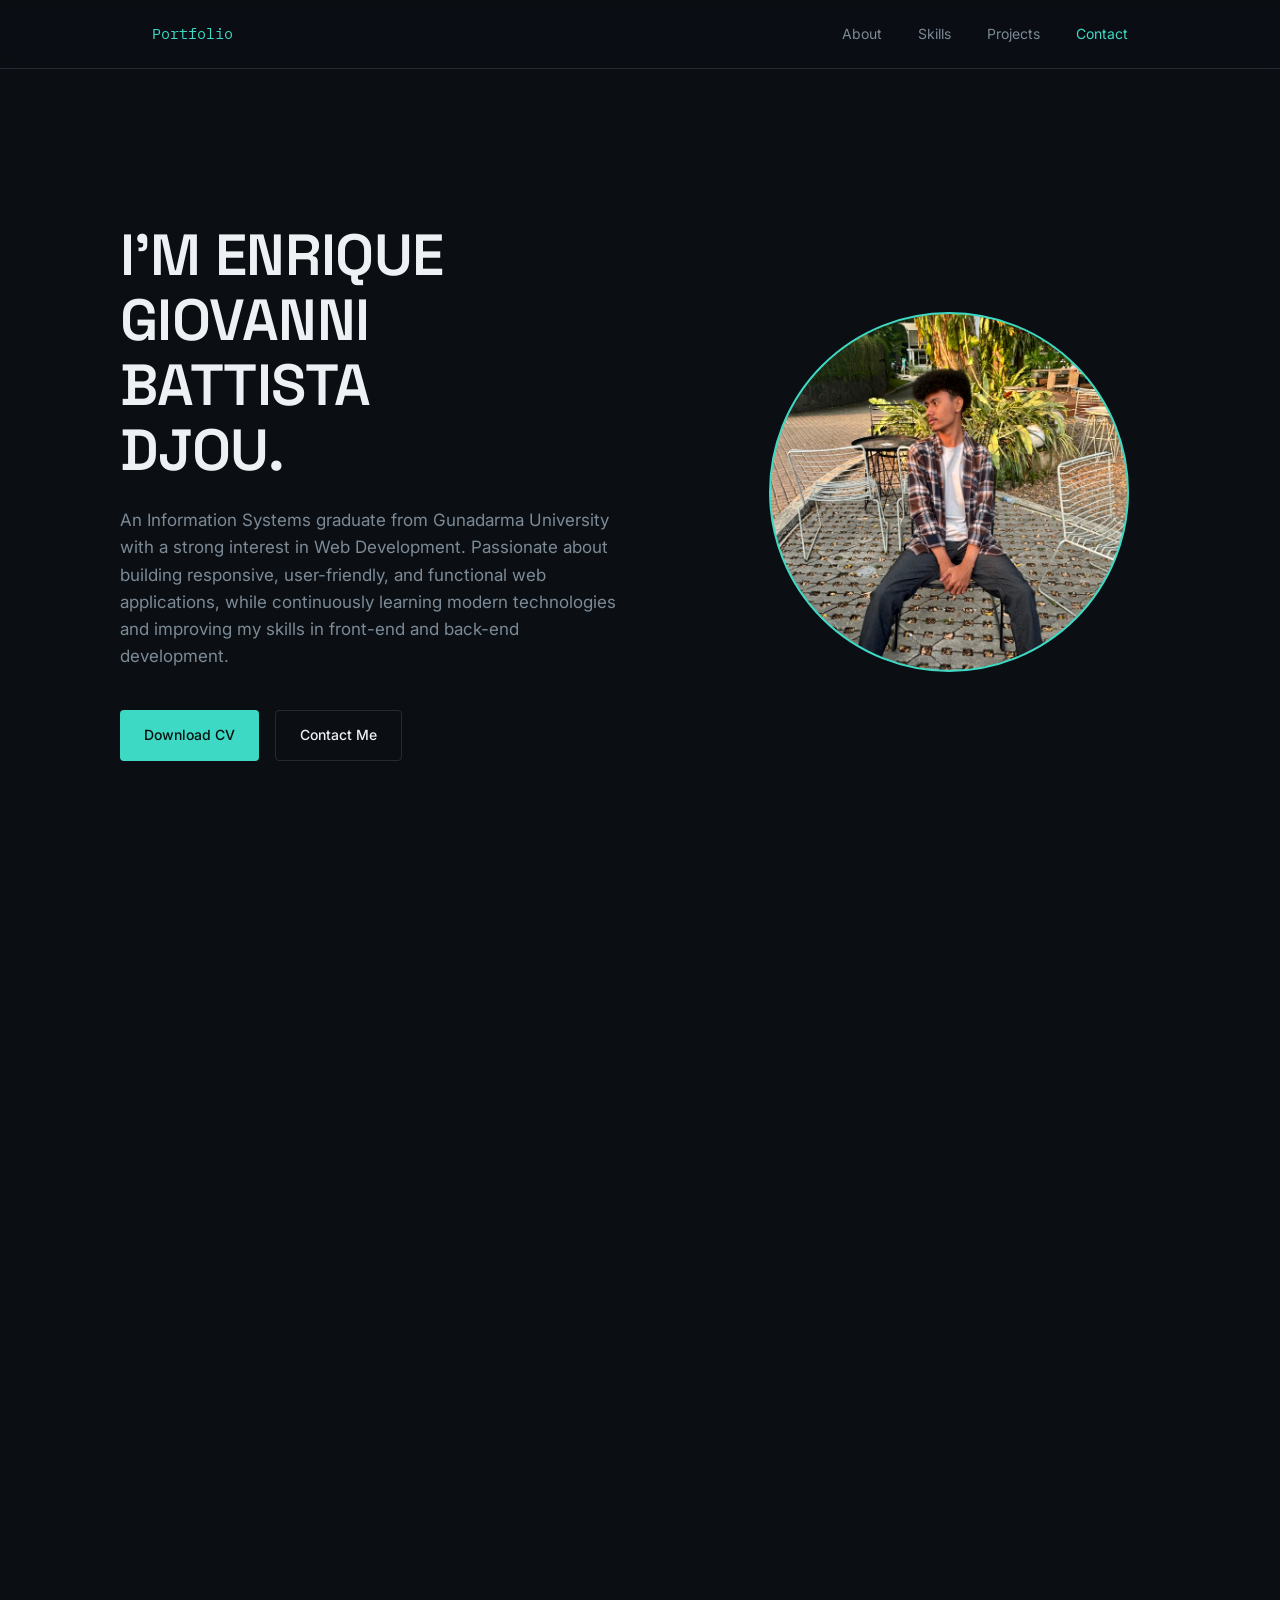
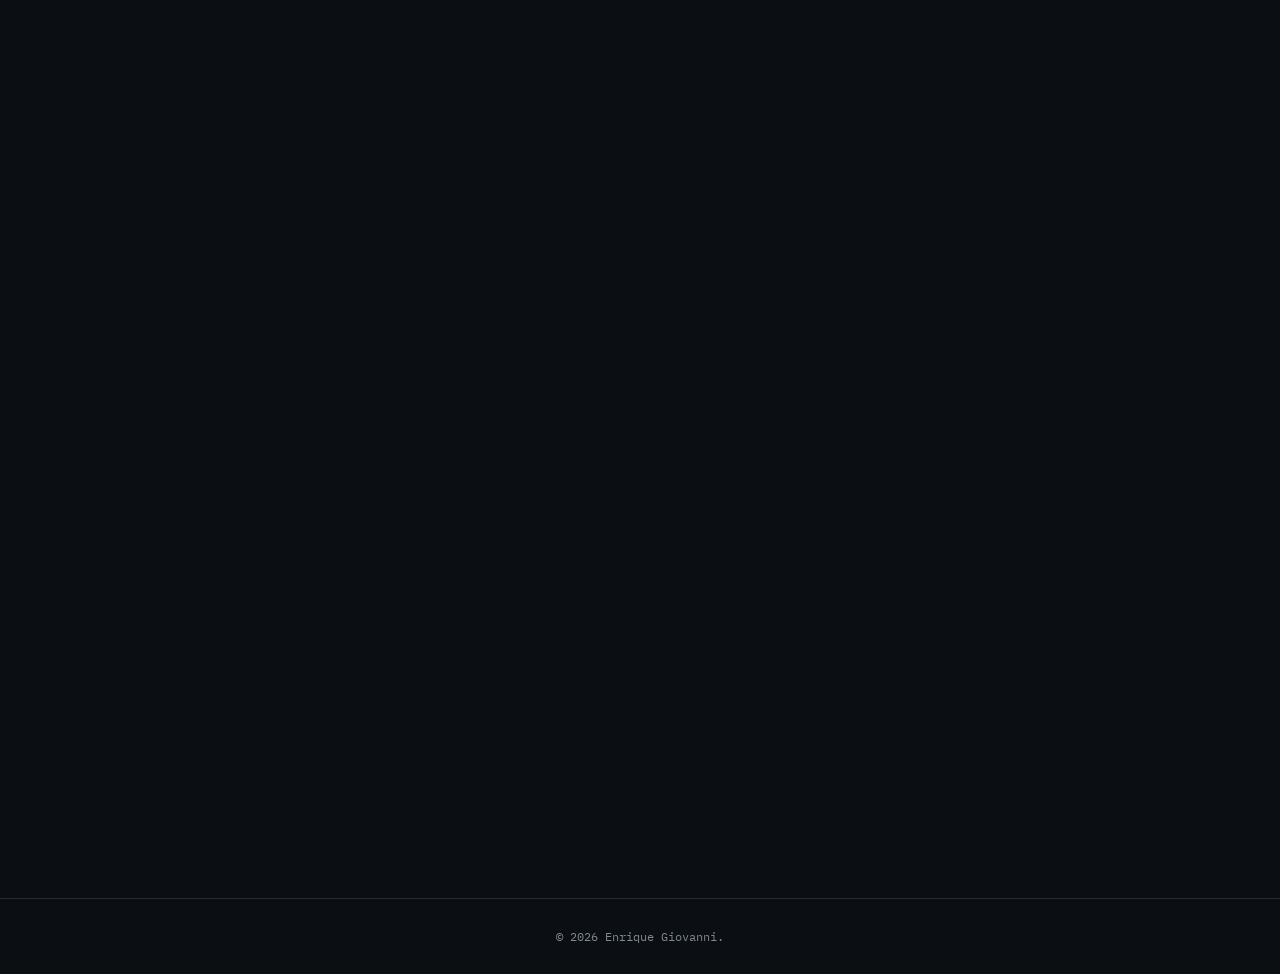
<file: index.html>
<!DOCTYPE html>
<html lang="id">

<head>
  <meta charset="UTF-8">
  <meta name="viewport" content="width=device-width, initial-scale=1.0">
  <title>Enrique Giovanni</title>
  <link rel="preconnect" href="https://fonts.googleapis.com">
  <link rel="preconnect" href="https://fonts.gstatic.com" crossorigin>
  <link
    href="https://fonts.googleapis.com/css2?family=Space+Grotesk:wght@400;500;600;700&family=Inter:wght@400;500;600&family=IBM+Plex+Mono:wght@400;500&display=swap"
    rel="stylesheet">
  <style>
    :root {
      --bg: #0B0F14;
      --surface: #141B22;
      --border: #232C35;
      --text: #EDF1F4;
      --text-muted: #7C8A96;
      --accent: #3ED9C4;
      --accent-dim: #2A9587;
      --font-display: 'Space Grotesk', sans-serif;
      --font-body: 'Inter', sans-serif;
      --font-mono: 'IBM Plex Mono', monospace;
    }

    * {
      margin: 0;
      padding: 0;
      box-sizing: border-box;
    }

    html {
      scroll-behavior: smooth;
    }

    body {
      background: var(--bg);
      color: var(--text);
      font-family: var(--font-body);
      line-height: 1.6;
      overflow-x: hidden;
    }

    @media (prefers-reduced-motion: reduce) {
      html {
        scroll-behavior: auto;
      }

      * {
        animation-duration: 0.01ms !important;
        transition-duration: 0.01ms !important;
      }
    }

    a {
      color: inherit;
      text-decoration: none;
    }

    :focus-visible {
      outline: 2px solid var(--accent);
      outline-offset: 3px;
    }

    .wrap {
      max-width: 1040px;
      margin: 0 auto;
      padding: 0 32px;
    }

    section {
      padding: 120px 0;
    }

    /* ---------- NAV ---------- */
    nav {
      position: sticky;
      top: 0;
      z-index: 50;
      background: rgba(11, 15, 20, 0.85);
      backdrop-filter: blur(8px);
      border-bottom: 1px solid var(--border);
    }

    nav .wrap {
      display: flex;
      justify-content: space-between;
      align-items: center;
      height: 68px;
      position: relative;
    }

    .nav-mark {
      font-family: var(--font-mono);
      font-size: 15px;
      color: var(--accent);
    }

    .nav-links {
      display: flex;
      gap: 36px;
      font-size: 14px;
      color: var(--text-muted);
    }

    .nav-links a {
      transition: color 0.15s ease;
    }

    .nav-links a:hover {
      color: var(--text);
    }

    /* Hamburger */
    .nav-toggle {
      display: none;
      flex-direction: column;
      justify-content: center;
      gap: 5px;
      width: 36px;
      height: 36px;
      background: none;
      border: none;
      cursor: pointer;
      padding: 4px;
      z-index: 60;
    }

    .nav-toggle span {
      display: block;
      height: 2px;
      background: var(--text);
      border-radius: 2px;
      transition: transform 0.3s ease, opacity 0.3s ease, width 0.3s ease;
      transform-origin: center;
    }

    .nav-toggle span:nth-child(2) {
      width: 70%;
      margin-left: auto;
    }

    .nav-toggle.is-open span:nth-child(1) {
      transform: translateY(7px) rotate(45deg);
    }

    .nav-toggle.is-open span:nth-child(2) {
      opacity: 0;
      width: 0;
    }

    .nav-toggle.is-open span:nth-child(3) {
      transform: translateY(-7px) rotate(-45deg);
    }

    /* Mobile drawer */
    .nav-drawer {
      display: none;
      position: fixed;
      inset: 68px 0 0 0;
      background: rgba(11, 15, 20, 0.97);
      backdrop-filter: blur(12px);
      z-index: 40;
      flex-direction: column;
      align-items: center;
      justify-content: center;
      gap: 40px;
      opacity: 0;
      pointer-events: none;
      transition: opacity 0.25s ease;
    }

    .nav-drawer.is-open {
      opacity: 1;
      pointer-events: all;
    }

    .nav-drawer a {
      font-family: var(--font-display);
      font-size: 28px;
      font-weight: 600;
      color: var(--text-muted);
      transition: color 0.15s ease;
    }

    .nav-drawer a:hover,
    .nav-drawer a.is-active {
      color: var(--accent);
    }

    /* ---------- HERO ---------- */
    .hero {
      position: relative;
      min-height: calc(100vh - 68px);
      padding: 92px 0 78px;
      display: grid;
      grid-template-columns: minmax(0, 1fr) minmax(320px, 0.82fr);
      gap: clamp(40px, 8vw, 110px);
      align-items: center;
    }

    .hero-eyebrow {
      font-family: var(--font-mono);
      font-size: 13px;
      color: var(--accent);
      margin-bottom: 20px;
    }

    .hero h1 {
      font-family: var(--font-display);
      font-size: clamp(36px, 5.5vw, 58px);
      font-weight: 600;
      line-height: 1.12;
      letter-spacing: -0.01em;
      max-width: 10ch;
    }

    .hero p {
      margin-top: 24px;
      font-size: 17px;
      color: var(--text-muted);
      max-width: 46ch;
    }

    .hero-cta {
      margin-top: 40px;
      display: flex;
      gap: 16px;
    }

    .btn {
      display: inline-flex;
      align-items: center;
      gap: 8px;
      padding: 13px 24px;
      font-size: 14px;
      font-weight: 500;
      border-radius: 4px;
      transition: transform 0.15s ease, background 0.15s ease;
    }

    .btn-primary {
      background: var(--accent);
      color: #06110F;
    }

    .btn-primary:hover {
      background: #57e3d1;
      transform: translateY(-1px);
    }

    .btn-secondary {
      border: 1px solid var(--border);
      color: var(--text);
    }

    .btn-secondary:hover {
      border-color: var(--accent);
      transform: translateY(-1px);
    }

    .hero-visual {
      position: relative;
      display: grid;
      place-items: center;
      min-height: 470px;
    }

    .hero-visual::before {
      content: none;
    }

    .portrait {
      position: relative;
      z-index: 1;
      width: min(100%, 360px);
      aspect-ratio: 1;
      overflow: hidden;
      border-radius: 50%;
      border: 2px solid var(--accent);
      background-color: #17252c;
      background-image: url('public/image/foto-profil.jpg');
      background-position: center top;
      background-size: cover;
    }

    /* ---------- SECTION HEADS ---------- */
    .section-head {
      display: flex;
      align-items: baseline;
      gap: 16px;
      margin-bottom: 48px;
    }

    .section-num {
      font-family: var(--font-mono);
      font-size: 13px;
      color: var(--accent);
    }

    .section-head h2 {
      font-family: var(--font-display);
      font-size: 28px;
      font-weight: 600;
    }

    .section-head .rule {
      flex: 1;
      height: 1px;
      background: var(--border);
    }

    /* ---------- ABOUT ---------- */
    .about-grid {
      display: grid;
      grid-template-columns: repeat(2, minmax(0, 1fr));
      gap: 0;
      border: 1px solid var(--border);
      background:
        radial-gradient(circle at 78% 0%, rgba(62, 217, 196, 0.12), transparent 34%),
        linear-gradient(125deg, rgba(20, 27, 34, 0.75), var(--bg));
    }

    .about-column {
      padding: 38px 40px;
    }

    .about-column+.about-column {
      border-left: 1px solid var(--border);
    }

    .about-block+.about-block {
      margin-top: 30px;
      padding-top: 30px;
      border-top: 1px solid var(--border);
    }

    .about-block h3 {
      font-family: var(--font-display);
      font-size: 18px;
      font-weight: 600;
      color: var(--accent);
      margin-bottom: 10px;
    }

    .about-block p {
      font-size: 14px;
      line-height: 1.65;
      color: var(--text-muted);
    }

    .about-block p strong {
      display: block;
      color: var(--text);
      font-weight: 500;
    }

    .about-block p span {
      display: block;
    }

    .about-column--skills .about-block {
      height: 100%;
      display: flex;
      flex-direction: column;
    }

    .about-column--skills .about-block p {
      flex: 1;
      display: flex;
      flex-direction: column;
      justify-content: space-evenly;
      gap: 12px;
    }

    .software-list {
      display: flex;
      flex-wrap: wrap;
      gap: 10px;
    }

    .software-list span {
      display: grid;
      place-items: center;
      min-width: 42px;
      height: 38px;
      padding: 0 10px;
      border: 1px solid var(--border);
      border-radius: 4px;
      font-family: var(--font-mono);
      font-size: 12px;
      color: var(--text);
    }

    /* ---------- SKILLS ---------- */
    .skills-section {
      padding-top: 96px;
    }

    #about .section-head,
    .skills-section .section-head,
    .projects-section .section-head {
      justify-content: center;
      margin-bottom: 42px;
    }

    #about .section-num,
    #about .rule,
    .skills-section .section-num,
    .skills-section .rule,
    .projects-section .section-num,
    .projects-section .rule {
      display: none;
    }

    #about .section-head h2,
    .skills-section .section-head h2,
    .projects-section .section-head h2 {
      font-size: clamp(32px, 4vw, 44px);
      font-weight: 500;
    }

    .skills-grid {
      display: grid;
      grid-template-columns: repeat(4, minmax(0, 1fr));
      gap: 16px;
    }

    .skill-card {
      min-height: 180px;
      display: flex;
      flex-direction: column;
      align-items: center;
      justify-content: center;
      gap: 20px;
      padding: 24px;
      background: linear-gradient(145deg, rgba(20, 27, 34, 0.86), rgba(11, 15, 20, 0.9));
      border: 1px solid var(--border);
      border-radius: 14px;
      transition: transform 0.2s ease, border-color 0.2s ease, background 0.2s ease;
    }

    .skill-card:hover {
      transform: translateY(-5px);
      border-color: var(--accent-dim);
      background: linear-gradient(145deg, rgba(27, 47, 51, 0.9), rgba(11, 15, 20, 0.95));
    }

    .skill-icon {
      display: grid;
      place-items: center;
      width: 62px;
      height: 62px;
      border: 2px solid currentColor;
      border-radius: 16px;
      font-family: var(--font-display);
      font-size: 20px;
      font-weight: 700;
      letter-spacing: -0.08em;
    }

    .skill-card:nth-child(1) .skill-icon {
      color: #f24e1e;
      border-radius: 18px 4px 18px 4px;
    }

    .skill-card:nth-child(2) .skill-icon {
      color: #42a5f5;
      border-radius: 8px;
    }

    .skill-card:nth-child(3) .skill-icon {
      color: #fb9b3a;
      border-radius: 50%;
    }

    .skill-card:nth-child(4) .skill-icon {
      color: #f0f4f7;
      transform: rotate(45deg);
      border-radius: 12px;
    }

    .skill-card:nth-child(4) .skill-icon span {
      transform: rotate(-45deg);
    }

    .skill-card h3 {
      font-family: var(--font-display);
      font-size: 18px;
      font-weight: 500;
    }

    /* ---------- PROJECTS ---------- */
    .project-grid {
      display: grid;
      grid-template-columns: repeat(2, minmax(0, 1fr));
      gap: 28px 24px;
    }

    .project-card {
      overflow: hidden;
      border: 1px solid var(--border);
      border-radius: 12px;
      background: linear-gradient(145deg, rgba(20, 27, 34, 0.8), rgba(11, 15, 20, 0.92));
      transition: transform 0.2s ease, border-color 0.2s ease;
    }

    .project-card:hover {
      transform: translateY(-5px);
      border-color: var(--accent-dim);
    }

    .project-card.is-tilting {
      transition: transform 0.12s ease, border-color 0.2s ease;
      transform: perspective(800px) rotateX(var(--tilt-x, 0deg)) rotateY(var(--tilt-y, 0deg)) translateY(-5px);
    }

    .project-image {
      height: 210px;
      display: grid;
      place-items: center;
      position: relative;
      overflow: hidden;
      background-color: #17252c;
      background-image:
        linear-gradient(135deg, rgba(62, 217, 196, 0.08), rgba(11, 15, 20, 0.3)),
        repeating-linear-gradient(45deg, transparent 0 16px, rgba(237, 241, 244, 0.04) 16px 17px),
        var(--project-image, none);
      background-size: cover;
      background-position: center;
    }

    .project-image::after {
      content: 'PROJECT PREVIEW';
      font-family: var(--font-mono);
      font-size: 11px;
      letter-spacing: 0.12em;
      color: var(--text-muted);
      padding: 9px 12px;
      border: 1px solid rgba(237, 241, 244, 0.22);
      background: rgba(11, 15, 20, 0.75);
    }

    .project-card:has(.project-image[style*="url"]) .project-image::after {
      display: none;
    }

    .project-content {
      padding: 22px 24px 24px;
    }

    .project-title {
      font-family: var(--font-display);
      font-size: 21px;
      font-weight: 600;
      margin-bottom: 9px;
    }

    .project-desc {
      font-size: 15px;
      color: var(--text-muted);
      margin-bottom: 20px;
    }

    .project-actions {
      display: flex;
      gap: 10px;
    }

    .project-action {
      padding: 8px 11px;
      border: 1px solid var(--border);
      border-radius: 4px;
      font-size: 13px;
      font-weight: 500;
      transition: border-color 0.15s ease, color 0.15s ease;
    }

    .project-action:hover {
      border-color: var(--accent);
      color: var(--accent);
    }

    .project-action--demo {
      background: var(--text);
      color: var(--bg);
      border-color: var(--text);
    }

    .project-action--demo:hover {
      color: var(--bg);
      background: var(--accent);
      border-color: var(--accent);
    }

    /* ---------- CONTACT ---------- */
    .contact-inner {
      display: grid;
      grid-template-columns: 1.1fr repeat(2, minmax(0, 1fr));
      grid-template-areas:
        "intro phone phone"
        "intro linkedin linkedin"
        "intro email email"
        "intro github github";
      gap: 10px;
      padding: 14px;
      border: 1px solid var(--border);
      border-radius: 14px;
      background:
        radial-gradient(circle at 5% 0%, rgba(62, 217, 196, 0.18), transparent 44%),
        linear-gradient(135deg, #111c24, var(--surface));
    }

    .contact-intro {
      grid-area: intro;
      min-height: 220px;
      padding: 28px;
      display: flex;
      align-items: center;
      justify-content: center;
      text-align: center;
    }

    .contact-intro h2 {
      font-family: var(--font-mono);
      font-size: clamp(32px, 4vw, 50px);
      line-height: 1.1;
      color: var(--accent);
    }

    .contact-item {
      min-height: 78px;
      padding: 16px 18px;
      display: flex;
      flex-direction: column;
      justify-content: center;
      border-radius: 7px;
      background: rgba(11, 15, 20, 0.78);
      border: 1px solid rgba(255, 255, 255, 0.04);
      transition: transform 0.15s ease, border-color 0.15s ease;
    }

    .contact-item:hover {
      transform: translateY(-2px);
      border-color: var(--accent-dim);
    }

    .contact-item--phone {
      grid-area: phone;
    }

    .contact-item--linkedin {
      grid-area: linkedin;
    }

    .contact-item--email {
      grid-area: email;
    }

    .contact-item--github {
      grid-area: github;
    }

    .contact-item-label {
      margin-bottom: 4px;
      font-family: var(--font-display);
      font-size: 14px;
      font-weight: 600;
      color: var(--accent);
    }

    .contact-item-value {
      width: fit-content;
      max-width: 100%;
      overflow-wrap: anywhere;
      font-size: 13px;
      color: var(--text-muted);
    }

    .contact-item-value:hover {
      color: var(--text);
    }

    footer {
      border-top: 1px solid var(--border);
      padding: 28px 0;
      font-family: var(--font-mono);
      font-size: 12px;
      color: var(--text-muted);
      text-align: center;
    }

    /* ---------- JAVASCRIPT ENHANCEMENTS ---------- */
    .js-reveal {
      opacity: 0;
      transform: translateY(24px);
      transition: opacity 0.65s ease, transform 0.65s ease;
    }

    .js-reveal.is-visible {
      opacity: 1;
      transform: translateY(0);
    }

    .nav-links a.is-active {
      color: var(--accent);
    }

    /* ---------- RESPONSIVE ---------- */

    /* ── Tablet (≤ 1024px) ── */
    @media (max-width: 1024px) {
      .hero {
        grid-template-columns: 1fr 1fr;
        gap: clamp(24px, 4vw, 60px);
        padding: 72px 0 60px;
      }

      .hero h1 {
        font-size: clamp(30px, 4.5vw, 48px);
      }

      .hero p {
        font-size: 15px;
      }

      .hero-visual {
        min-height: 380px;
      }

      .portrait {
        width: min(100%, 300px);
      }

      .skills-grid {
        grid-template-columns: repeat(4, 1fr);
        gap: 12px;
      }

      .skill-card {
        min-height: 160px;
        padding: 18px;
      }

      .project-grid {
        gap: 20px 16px;
      }

      .contact-inner {
        grid-template-columns: 0.9fr repeat(2, minmax(0, 1fr));
      }
    }

    /* ── Mobile (≤ 780px) ── */
    @media (max-width: 780px) {
      .wrap {
        padding: 0 20px;
      }

      section {
        padding: 72px 0;
      }

      /* Nav → hamburger */
      .nav-links {
        display: none;
      }

      .nav-toggle {
        display: flex;
      }

      .nav-drawer {
        display: flex;
      }

      /* Hero → stacked */
      .hero {
        grid-template-columns: 1fr;
        min-height: auto;
        padding: 48px 0 56px;
        text-align: center;
      }

      .hero-visual {
        min-height: 260px;
        order: -1;
      }

      .portrait {
        width: min(65vw, 240px);
      }

      .hero h1 {
        font-size: clamp(28px, 7vw, 40px);
        max-width: none;
      }

      .hero p {
        font-size: 15px;
        max-width: none;
        margin-left: auto;
        margin-right: auto;
      }

      .hero-cta {
        justify-content: center;
        flex-wrap: wrap;
      }

      .btn {
        padding: 11px 20px;
        font-size: 14px;
      }

      /* About */
      .about-grid {
        grid-template-columns: 1fr;
      }

      .about-column {
        padding: 28px 22px;
      }

      .about-column+.about-column {
        border-top: 1px solid var(--border);
        border-left: 0;
      }

      /* Skills */
      .skills-section {
        padding-top: 72px;
      }

      .skills-grid {
        grid-template-columns: repeat(2, 1fr);
        gap: 12px;
      }

      .skill-card {
        min-height: 140px;
        gap: 14px;
        padding: 20px 16px;
      }

      .skill-icon {
        width: 50px;
        height: 50px;
        font-size: 17px;
      }

      .skill-card h3 {
        font-size: 15px;
      }

      /* Projects */
      .project-grid {
        grid-template-columns: 1fr;
        gap: 20px;
      }

      .project-image {
        height: 180px;
      }

      .project-title {
        font-size: 18px;
      }

      .project-desc {
        font-size: 14px;
      }

      /* Section heads */
      .section-head {
        margin-bottom: 32px;
      }

      .section-head h2 {
        font-size: 24px;
      }

      .skills-section .section-head h2,
      .projects-section .section-head h2 {
        font-size: clamp(26px, 6vw, 36px);
      }

      /* Contact */
      .contact-inner {
        grid-template-columns: 1fr;
        grid-template-areas:
          "intro"
          "phone"
          "linkedin"
          "email"
          "github";
      }

      .contact-intro {
        min-height: auto;
        padding: 24px 20px;
      }

      .contact-intro h2 {
        font-size: clamp(28px, 8vw, 42px);
      }

      .contact-item {
        min-height: 66px;
      }

      /* Footer */
      footer {
        font-size: 11px;
        padding: 22px 0;
      }
    }

    /* ── Small phones (≤ 480px) ── */
    @media (max-width: 480px) {
      .wrap {
        padding: 0 16px;
      }

      section {
        padding: 56px 0;
      }

      .hero {
        padding: 36px 0 44px;
      }

      .hero h1 {
        font-size: clamp(24px, 8vw, 34px);
      }

      .portrait {
        width: min(60vw, 200px);
      }

      .hero-visual {
        min-height: 220px;
      }

      .skills-grid {
        grid-template-columns: repeat(2, 1fr);
        gap: 10px;
      }

      .skill-card {
        min-height: 120px;
        gap: 10px;
        padding: 16px 12px;
      }

      .skill-icon {
        width: 44px;
        height: 44px;
        font-size: 15px;
      }

      .about-column {
        padding: 22px 16px;
      }

      .project-image {
        height: 160px;
      }

      .project-content {
        padding: 16px 18px 20px;
      }

      nav .wrap {
        height: 60px;
      }

      .nav-drawer {
        inset: 60px 0 0 0;
        gap: 32px;
      }

      .nav-drawer a {
        font-size: 22px;
      }

      .contact-inner {
        padding: 10px;
        gap: 8px;
      }

      .section-head h2 {
        font-size: 22px;
      }
    }
  </style>
</head>

<body>

  <nav>
    <div class="wrap">
      <span class="nav-mark">Portfolio</span>
      <div class="nav-links">
        <a href="#about">About</a>
        <a href="#skills">Skills</a>
        <a href="#projects">Projects</a>
        <a href="#contact">Contact</a>
      </div>
      <button class="nav-toggle" id="nav-toggle" aria-label="Toggle menu" aria-expanded="false">
        <span></span>
        <span></span>
        <span></span>
      </button>
    </div>
  </nav>

  <div class="nav-drawer" id="nav-drawer" aria-hidden="true">
    <a href="#about">About</a>
    <a href="#skills">Skills</a>
    <a href="#projects">Projects</a>
    <a href="#contact">Contact</a>
  </div>

  <header class="hero wrap">
    <div>
      <h1>I'M ENRIQUE GIOVANNI BATTISTA DJOU.</h1>
      <p>An Information Systems graduate from Gunadarma University with a strong interest in Web Development. Passionate
        about building responsive, user-friendly, and functional web applications, while continuously learning modern
        technologies and improving my skills in front-end and back-end development.</p>
      <div class="hero-cta">
        <a href="public/pdf/CV.pdf" download class="btn btn-primary">Download CV</a>
        <a href="#contact" class="btn btn-secondary">Contact Me</a>
      </div>
    </div>
    <div class="hero-visual">
      <div class="portrait" role="img" aria-label="Foto profil Gio"></div>
    </div>
  </header>

  <main class="wrap">

    <section id="about">
      <div class="section-head">
        <span class="section-num">01</span>
        <h2>About</h2>
        <div class="rule"></div>
      </div>
      <div class="about-grid">
        <div class="about-column">
          <article class="about-block">
            <h3>Education</h3>
            <p>
              <strong>Gunadarma University</strong>
              <span>Bachelor of Information Systems</span>
              <span>2022 — 2026</span>
            </p>
          </article>
          <article class="about-block">
            <h3>Organization</h3>
            <p>
              <strong>Assistant of Information Systems Laboratory, Gunadarma University</strong>
              <span>(2024 — 2025)</span>
              <strong>Coordinator of Department, KMK Gunadarma University</strong>
              <span>(2024 — 2025)</span>
            </p>
          </article>
        </div>
        <div class="about-column about-column--skills">
          <article class="about-block">
            <h3>Skills</h3>
            <p>
              <span>UI / UX Design</span>
              <span>Frontend: HTML, CSS, JavaScript, React</span>
              <span>Backend: PHP, Laravel, MySQL</span>
              <span>Teamwork &amp; Project Management</span>
              <span>Critical Thinking &amp; Problem Solving</span>
            </p>
          </article>
        </div>
      </div>
    </section>

    <section id="skills" class="skills-section">
      <div class="section-head">
        <span class="section-num">02</span>
        <h2>Software</h2>
        <div class="rule"></div>
      </div>

      <div class="skills-grid">
        <article class="skill-card">
          <div class="skill-icon">F</div>
          <h3>Figma</h3>
        </article>
        <article class="skill-card">
          <div class="skill-icon">&lt;/&gt;</div>
          <h3>VS Code</h3>
        </article>
        <article class="skill-card">
          <div class="skill-icon">X</div>
          <h3>XAMPP</h3>
        </article>
        <article class="skill-card">
          <div class="skill-icon"><span>GH</span></div>
          <h3>GitHub</h3>
        </article>
      </div>
    </section>

    <section id="projects" class="projects-section">
      <div class="section-head">
        <span class="section-num">03</span>
        <h2>Projects</h2>
        <div class="rule"></div>
      </div>

      <div class="project-grid">
        <!-- Tambahkan gambar dengan: style="--project-image: url('public/image/nama-gambar.jpg');" pada .project-image -->
        <article class="project-card">
          <div class="project-image" style="--project-image: url('public/image/proyek-1.jpg');"></div>
          <div class="project-content">
            <h3 class="project-title">Badminton Court Booking Website</h3>
            <p class="project-desc">Built using Laravel, PHP, MySQL, HTML, CSS, and JavaScript to create a badminton
              court booking website with booking and data management features.</p>
            <div class="project-actions">
              <a href="src/pages/project-1.html" class="project-action project-action--demo">View Details</a>
            </div>
          </div>
        </article>
        <article class="project-card">
          <div class="project-image" style="--project-image: url('public/image/proyek-2.jpg');"></div>
          <div class="project-content">
            <h3 class="project-title">Clinical Decision Support System for Dengue Fever Based on ICD Codes</h3>
            <p class="project-desc">Developed a clinical decision support system for diagnosing dengue fever based on
              ICD codes, utilizing Python and Streamlit</p>
            <div class="project-actions">
              <a href="src/pages/project-2.html" class="project-action project-action--demo">View Details</a>
            </div>
          </div>
        </article>
        <article class="project-card">
          <div class="project-image" style="--project-image: url('public/image/learncheck-cover.jpg');"></div>
          <div class="project-content">
            <h3 class="project-title">Learncheck AI-Powered Formative Assessment for Smarter Learning </h3>
            <p class="project-desc">A web-based learning and assessment platform designed with a clean UI/UX to support interactive learning, progress tracking, and educational content management.</p>
            <div class="project-actions">
              <a href="src/pages/project-3.html" class="project-action project-action--demo">View Details</a>
            </div>
          </div>
        </article>
      </div>
    </section>

    <section id="contact">
      <div class="contact-inner">
        <div class="contact-intro">
          <h2>GET IN<br>TOUCH</h2>
        </div>
        <div class="contact-item contact-item--phone">
          <span class="contact-item-label">Phone</span>
          <a class="contact-item-value" href="tel:+6281213577281">+6281213577281</a>
        </div>
        <div class="contact-item contact-item--linkedin">
          <span class="contact-item-label">LinkedIn</span>
          <a class="contact-item-value" href="https://linkedin.com/in/enrique-giovanni" target="_blank"
            rel="noopener">linkedin.com/in/enrique-giovanni</a>
        </div>
        <div class="contact-item contact-item--email">
          <span class="contact-item-label">Email</span>
          <a class="contact-item-value" href="mailto:djou707@gmail.com">djou707@gmail.com</a>
        </div>
        <div class="contact-item contact-item--github">
          <span class="contact-item-label">GitHub</span>
          <a class="contact-item-value" href="https://github.com/enriquegiovanni" target="_blank"
            rel="noopener">github.com/enriquegiovanni</a>
        </div>
      </div>
    </section>

  </main>

  <footer>
    © 2026 Enrique Giovanni.
  </footer>

  <script src="src/js/app.js" defer></script>
</body>

</html>
</file>
